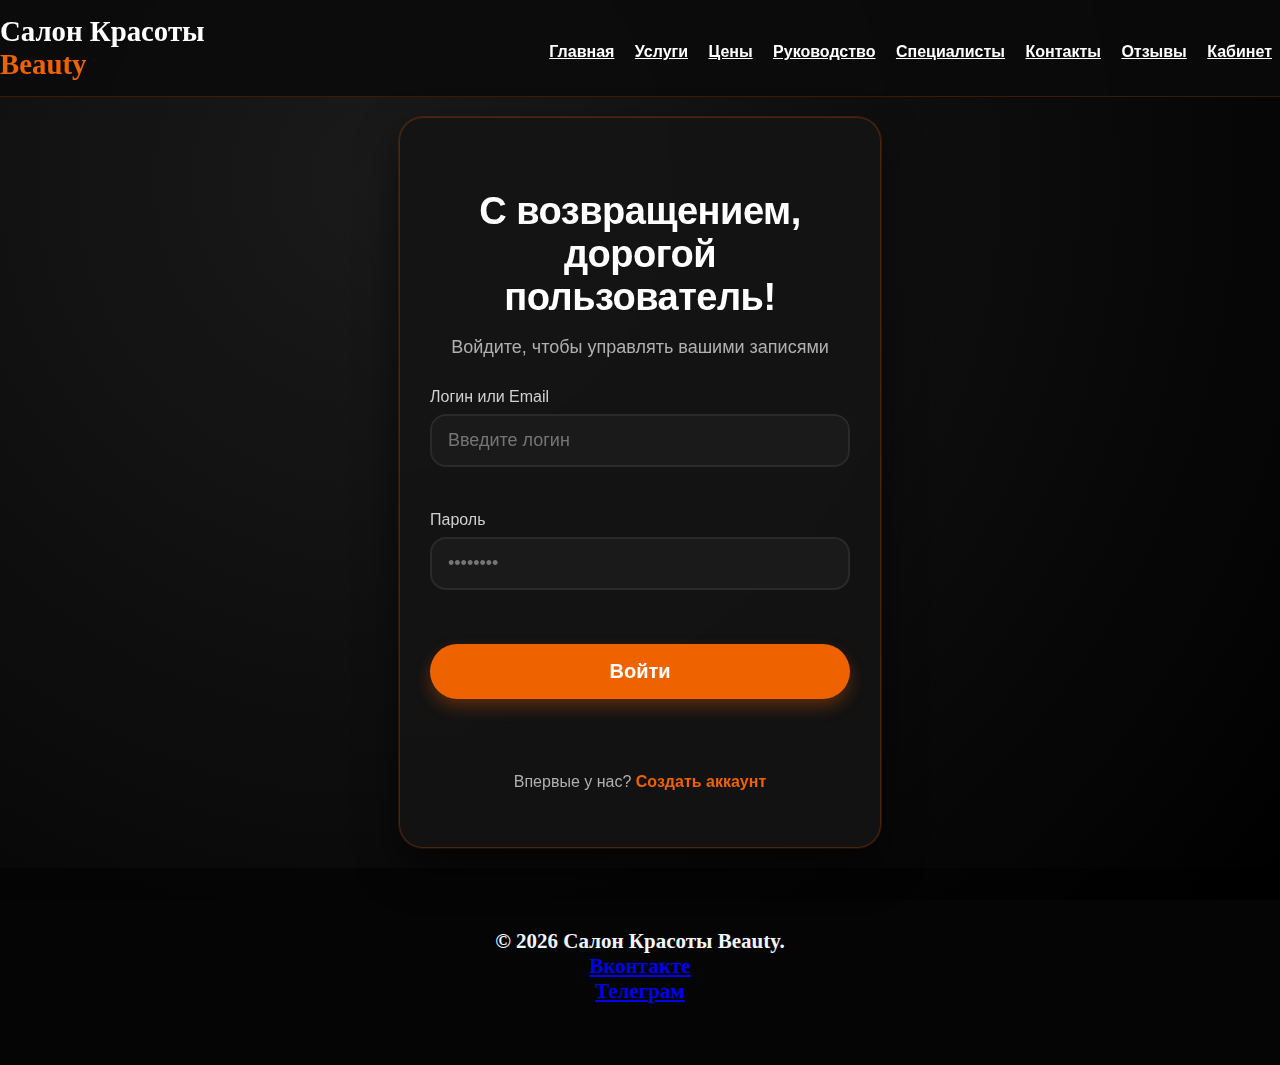
<file: login.html>
<!DOCTYPE html>
<html lang="ru">
<head>
    <meta charset="UTF-8">
    <title>Вход | Салон Красоты Beauty</title>
    <link rel="stylesheet" href="styles.css">
    <link rel="stylesheet" href="cabinet-styles.css">
	<link rel="stylesheet" href="login.css">
</head>
<body>
    <header class="inner-page">
		<div class="header-content">
            <div class="logo">
                <a href="index.html">
                    <h1>Салон Красоты<br><span>Beauty</span></h1>
                </a>
            </div>
            <nav>
                <ul>
                    <li><a href="index.html">Главная</a></li>
                    <li><a href="index.html#services">Услуги</a></li>
                    <li><a href="index.html#price">Цены</a></li>
                    <li><a href="index.html#director">Руководство</a></li>
                    <li><a href="index.html#specialists">Специалисты</a></li>
                    <li><a href="index.html#contacts">Контакты</a></li>
                    <li><a href="reviews.html">Отзывы</a></li>
                    <li><a href="cabinet.html">Кабинет</a></li>
                </ul>
            </nav>
        </div>
    </header>

    <main class="login-wrapper">
		<div class="login-card">
			<h2>С возвращением, дорогой пользователь!</h2>
			<p class="login-subtitle">Войдите, чтобы управлять вашими записями</p>
			<form id="loginForm" class="login-form">
				<div class="form-group">
					<label for="login">Логин или Email</label>
					<input type="text" name="login" id="login" placeholder="Введите логин" required>
				</div>
				<div class="form-group">
					<label for="password">Пароль</label>
					<input type="password" name="password" id="password" placeholder="••••••••" required>
				</div>
				<button type="submit" class="login-btn">Войти</button>
				<div id="loginError" class="error-message"></div>
			</form>
			<p class="register-link">Впервые у нас? <a href="register.html">Создать аккаунт</a></p>
		</div>
	</main>

    <footer>
        <p class="footer-text">© 2026 Салон Красоты Beauty.<br><a href="https://vk.com/cnbbygirl">Вконтакте</a><br><a href="https://t.me/cnbbyy">Телеграм</a></p>
    </footer>

    <script>
        document.getElementById('loginForm').addEventListener('submit', async (e) => {
            e.preventDefault();
            const formData = new FormData(e.target);
            const response = await fetch('/backend/login.php', {
                method: 'POST',
                body: formData
            });
            if (response.redirected) {
                window.location.href = response.url;
            } else {
                const text = await response.text();
                document.getElementById('loginError').textContent = text;
            }
        });
    </script>
</body>
</html>
</file>
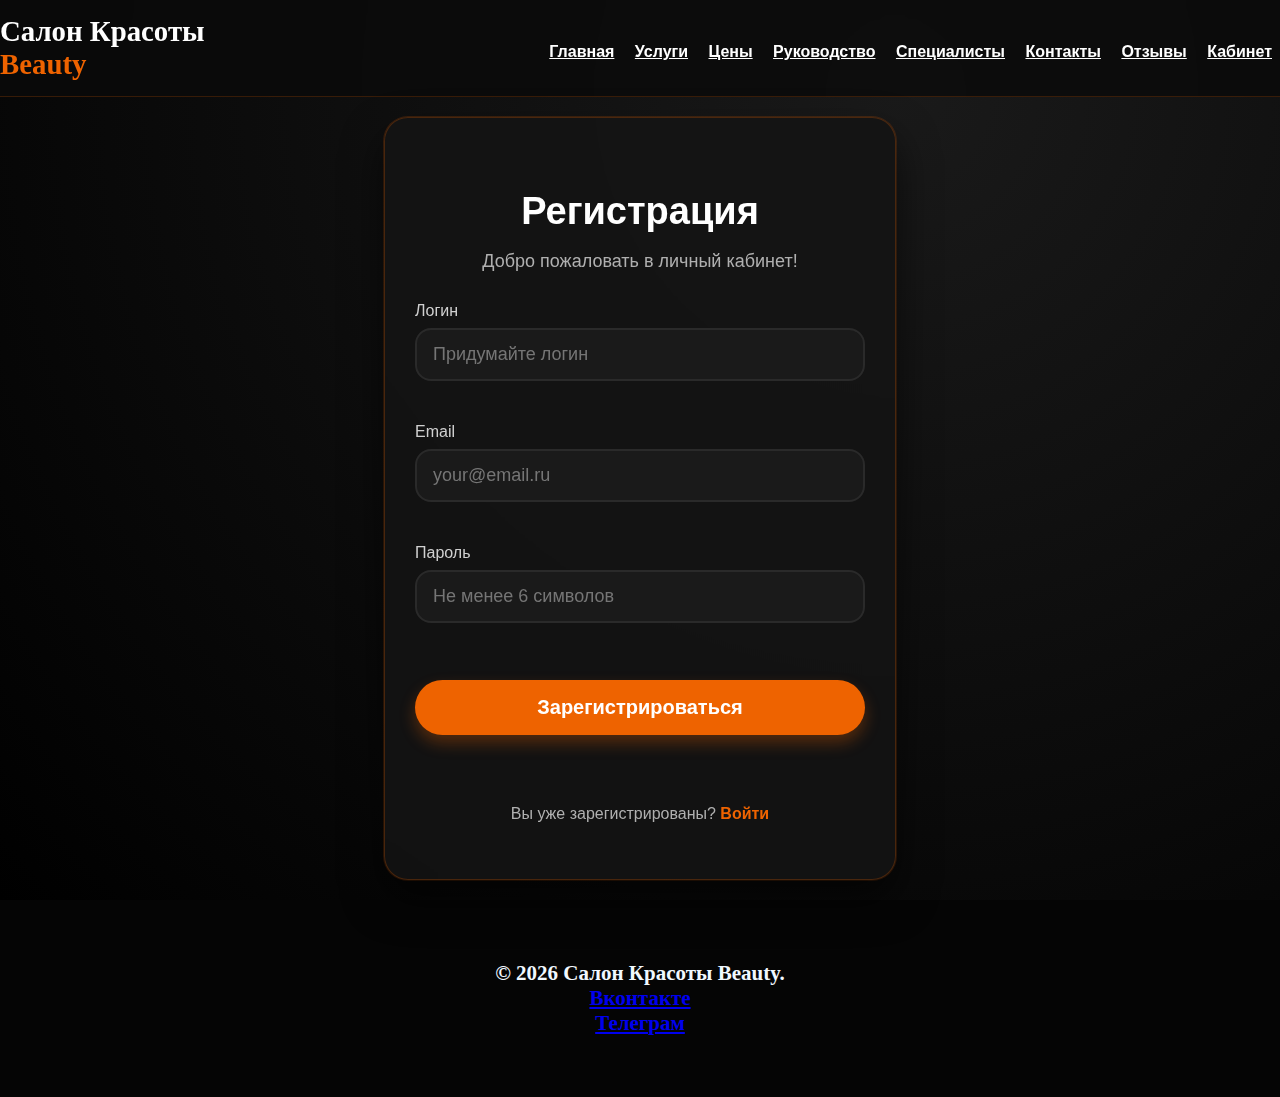
<file: register.html>
<!DOCTYPE html>
<html lang="ru">
<head>
    <meta charset="UTF-8">
    <meta name="viewport" content="width=device-width, initial-scale=1.0">
    <title>Регистрация | Салон Красоты Beauty</title>
    <link rel="stylesheet" href="styles.css">
    <link rel="stylesheet" href="cabinet-styles.css">
    <link rel="stylesheet" href="contact-form.css">
	<link rel="stylesheet" href="register.css">
</head>
<body>
    <header class="inner-page">
        <div class="header-content">
            <div class="logo">
                <a href="index.html">
                    <h1>Салон Красоты<br><span>Beauty</span></h1>
                </a>
            </div>
            <nav>
                <ul>
                    <li><a href="index.html">Главная</a></li>
                    <li><a href="index.html#services">Услуги</a></li>
                    <li><a href="index.html#price">Цены</a></li>
                    <li><a href="index.html#director">Руководство</a></li>
                    <li><a href="index.html#specialists">Специалисты</a></li>
                    <li><a href="index.html#contacts">Контакты</a></li>
                    <li><a href="reviews.html">Отзывы</a></li>
                    <li><a href="cabinet.html">Кабинет</a></li>
                </ul>
            </nav>
        </div>
    </header>

    <main class="register-wrapper">
		<div class="register-card">
			<h2>Регистрация</h2>
			<p class="register-subtitle">Добро пожаловать в личный кабинет!</p>
			<form id="registerForm" class="register-form">
				<div class="form-group">
					<label for="username">Логин</label>
					<input type="text" name="username" id="username" placeholder="Придумайте логин" required>
				</div>
				<div class="form-group">
					<label for="email">Email</label>
					<input type="email" name="email" id="email" placeholder="your@email.ru" required>
				</div>
				<div class="form-group">
					<label for="password">Пароль</label>
					<input type="password" name="password" id="password" placeholder="Не менее 6 символов" required>
				</div>
				<button type="submit" class="register-btn">Зарегистрироваться</button>
				<div id="regError" class="error-message"></div>
			</form>
			<p class="login-link">Вы уже зарегистрированы? <a href="login.html">Войти</a></p>
		</div>
	</main>

    <footer>
        <p class="footer-text">© 2026 Салон Красоты Beauty.<br><a href="https://vk.com/cnbbygirl">Вконтакте</a><br><a href="https://t.me/cnbbyy">Телеграм</a></p>
    </footer>

    <script>
        document.getElementById('registerForm').addEventListener('submit', async (e) => {
            e.preventDefault();
            const formData = new FormData(e.target);
            const response = await fetch('/backend/register.php', {
                method: 'POST',
                body: formData
            });
            if (response.redirected) {
                window.location.href = response.url;
            } else {
                const text = await response.text();
                document.getElementById('regError').textContent = text;
            }
        });
    </script>
</body>
</html>
</file>
<file: styles.css>
html {
    scroll-behavior: smooth;
}

body {
    font-family: inherit;
    margin: 0;
    padding: 0;
    background-image: url('./img/111.jpg');
    background-size: cover;
    background-position: center;
    background-attachment: fixed;
    color: #fff;
    width: 100%;
    overflow-x: hidden;
}

.homepage {
    height: 100vh;
    display: flex;
    flex-direction: column;
    justify-content: center;
    align-items: center;
    text-align: center;
    background-color: rgba(0, 0, 0, 0.5);
}

.home-text h1 {
    font-size: 5em;
    margin: 0;
}

.home-text h2 {
    font-size: 2em;
    margin: 0;
    text-align: center;
    transform: none;
}

nav {
    margin-top: 0.5em;
}

nav ul {
    list-style: none;
    padding: 0;
}

nav ul li {
    display: inline;
    margin: 0.5em;
}

nav ul li a {
    text-decoration: underline;
    color: #fff;
    font-size: 20px;
    font-weight: bold;
}

.button {
    font-family: 'Franklin Gothic Medium', 'Arial Narrow', Arial, sans-serif;
    padding: 20px 40px;
    font-size: 22px;
    text-shadow: 2px 2px 2px #000;
    font-weight: bold;
    color: #fff;
    background-color: #ee6300;
    border: none;
    border-radius: 25px;
    cursor: pointer;
    transition: background-color 0.3s;
}

h1 {
    font-size: 30px;
    font-weight: bold;
    color: aliceblue;
}

h2 {
    font-size: 40px;
    font-weight: bold;
    transform: translateX(130px);
    color: aliceblue;
}

h3 {
    font-size: 30px;
    font-weight: bold;
    color: #000000;
}

h4 {
    font-family: Calibri;
    font-size: 25px;
    font-weight: bold;
    color: #ee6300;
    text-shadow: 2px 2px 2px #000;
}

span {
    font-size: 40px;
    font-weight: bold;
    transform: translateX(130px);
    color: aliceblue;
}

p {
    font-family: 'Times New Roman';
    font-size: 22px;
    color: black;
}

.footer-text {
    font-size: 21px;
    font-weight: bold;
    color: aliceblue;
}

th {
    font-family: 'Times New Roman';
    font-size: 30px;
    font-weight: bold;
    color: black;
    padding: 10px;
}

td {
    font-family: 'Times New Roman';
    font-size: 21px;
    color: black;
    padding: 10px;
}

figcaption {
    font-size: 21px;
    font-weight: bold;
    color: #ee6300;
    text-shadow: 2px 2px 2px #000;
}

main {
    padding: 5em;
}

.carousel {
    overflow: hidden;
    position: relative;
    width: 100%;
    height: 400px;
}

.carousel-inner {
    display: flex;
    transition: transform 0.5s ease-in-out;
}

.carousel-item {
    min-width: 100%;
    box-sizing: border-box;
}

.carousel-item img {
    width: 100%;
    height: 100%;
    object-fit: cover;
}

.first-card-container {
    display: flex;
    overflow-x: auto;
    padding: 1em 0;
    gap: 1em;
}

.first-card-container img {
    width: 564px;
    height: 846px;
}

.second-card-container {
    display: flex;
    overflow-x: auto;
    padding: 1em 0;
    gap: 1em;
}

.third-card-container {
    display: flex;
    overflow-x: auto;
    padding: 1em 0;
    gap: 1em;
}

.third-card-container img {
    width: 564px;
    height: 846px;
}

.fourth-card-container {
    display: inline-flex;
    overflow-x: auto;
    padding: 1em 0;
    gap: 1em;
}

.fourth-card-container img {
    width: 564px;
    height: 846px;
}

.fifth-card-container {
    display: flex;
    align-items: flex-start;
    overflow-x: auto;
    padding: 1em 0;
}

.fifth-card-container img {
    width: 1444px;
    height: 955px;
}

.card {
    background-color: rgba(300, 355, 355, 0.45);
    border: 2px solid #ddd;
    border-radius: 30px;
    padding: 1.5em;
    margin: 0;
    box-shadow: 0 5px 10px rgba(0,0,0,0.1);
    flex: 0 auto;
    min-width: 300px;
}

.card img {
    border: 2px solid #000000;
    border-radius: 20px;
    max-width: 100%;
    height: auto;
}

.card h3 {
    margin-top: 0;
}

.card p {
    margin: 0.5em 0;
}

.me {
    background-color: rgba(300, 355, 355, 0.45);
    border: 2px solid #ddd;
    border-radius: 30px;
    padding: 1.5em;
    margin: 0;
}

.me img {
    border: 2px solid #000000;
    border-radius: 20px;
    max-width: 400px;
    height: auto;
    margin-right: 20px;
}

.me p {
    font-size: 22px;
    max-width: 600px;
    margin: 0.5em;
}

blockquote {
    margin: auto;
}

.picture {
    background-color: rgba(300, 355, 355, 0.45);
    border: 2px solid #ddd;
    border-radius: 30px;
    padding: 1.5em;
    margin: 0;
    box-shadow: 0 5px 10px rgba(0,0,0,0.1);
    flex: 100;
    min-width: 300px;
}

.picture img {
    border: 2px solid #000000;
    border-radius: 20px;
    max-width: 400px;
    height: auto;
}

.picture p {
    max-width: 600px;
    margin: 1.5em 0;
}

.address {
    background-color: rgba(300, 355, 355, 0.45);
    border: 2px solid #ddd;
    border-radius: 30px;
    padding: 1.5em;
    margin: 0;
    box-shadow: 0 5px 10px rgba(0,0,0,0.1);
    flex: 0;
    min-width: 1000px;
}

.address img {
    border: 2px solid #000000;
    border-radius: 20px;
    max-width: 99.3%;
    height: auto;
}

.address p {
    font-size: 23px;
    margin: 0.5em;
}

footer {
    background-color: rgba(0, 0, 0, 0.5);
    color: #fff;
    text-align: center;
    padding: 2.5em 0;
}

@media (max-width: 320px) {
    .home-text h1 {
        font-size: 3.5em;
        margin: 0;
    }

    .home-text h2 {
        font-size: 1.2em;
        margin: 5px;
    }

    nav ul {
        margin: 0;
    }

    nav ul li {
        display: block;
        margin: 5px 0;
    }

    nav ul li a {
        font-size: 20px;
    }

    .button {
        padding: 15px 30px;
        font-size: 20px;
        margin: 10px;
    }

    main {
        padding: 2em;
    }

    h2 {
        font-size: 28px;
        padding: 10px;
        margin: 10px;
        text-align: center;
        transform: translateX(0px);
    }
    
    .card {
        min-width: 160px;
    }

    .card img {
        max-width: 80%;
        height: auto;
    }

    .card h3 {
        font-size: 16px;
    }

    .card p {
        font-size: 14px;
    }

    .first-card-container {
        padding: 0;
        gap: 1.5em;
        height: 85vh;
        width: 52vh;
    }

    .second-card-container {
        padding: 0;
        width: 45vh;
    }

    th {
        font-size: 16px;
    }

    td {
        font-size: 15px;
    }

    .third-card-container {
        padding: 0;
    }

    .me img {
        max-width: 80%;
        height: auto;
    }    
    
    blockquote {
        margin: auto;
    }

    .me p {
        font-size: 14px;
        max-width: 600px;
        margin: 0.5em;
    }

    figcaption {
        font-size: 13px;
    }

    .fourth-card-container {
        padding: 0;
        gap: 1.5em;
        height: 92vh;
        width: 52vh;
    }

    .picture {
        min-width: 180px;
    }

    .picture img {
        max-width: 80%;
        height: auto;
    }

    h3 {
        font-size: 16px;
        margin: 0;
    }

    h4 {
        font-size: 13px;
        margin: 0;
    }

    .picture p {
        margin: 0;
        font-size: 14px;
    }

    .fifth-card-container {
        padding: 0;
    }

    .address {
        min-width: 218px;
        padding: 1em;
    }
    
    .address img {
        max-width: 100%;
    }
    
    .address p {
        font-size: 14px;
        margin: 0.5em;
    }

    footer {
        padding: 0.5em 0;
    }

    .footer-text {
        font-size: 18px;
    }
}

@media (min-width: 321px) and (max-width: 375px) {
    .home-text h1 {
        font-size: 4em;
        margin: 0;
    }

    .home-text h2 {
        font-size: 1.3em;
        margin: 5px;
        padding: 5px;
    }

    nav ul li {
        display: block;
        margin: 10px 0;
    }

    nav ul li a {
        font-size: 23px;
    }

    .button {
        margin: 10px;
    }

    main {
        padding: 2em;
    }

    h2 {
        font-size: 30px;
        padding: 25px;
        margin: 10px;
        text-align: center;
        transform: none;
    }
    
    .card {
        min-width: 200px;
    }

    .card img {
        max-width: 85%;
        height: auto;
    }

    .card h3 {
        font-size: 20px;
    }

    .card p {
        font-size: 16px;
    }

    .first-card-container {
        padding: 0;
        gap: 1.5em;
        height: 80vh;
        width: 52vh;
    }

    .second-card-container {
        padding: 0;
        width: 46.8vh;
    }

    th {
        font-size: 20px;
        padding: 5px;
    }

    td {
        font-size: 17px;
    }

    .third-card-container {
        padding: 0;
    }

    .me img {
        max-width: 85%;
        height: auto;
    }    
    
    blockquote {
        margin: auto;
    }

    .me p {
        font-size: 17px;
        max-width: 600px;
        margin: 0.5em;
    }

    figcaption {
        font-size: 15px;
    }

    .fourth-card-container {
        padding: 0;
        gap: 1.5em;
        height: 93vh;
        width: 52vh;
    }

    .picture {
        min-width: 200px;
    }

    .picture img {
        max-width: 85%;
        height: auto;
    }

    h3 {
        font-size: 20px;
        margin: 0;
    }

    h4 {
        font-size: 15px;
        margin: 0;
    }

    .picture p {
        margin: 0;
        font-size: 16px;
    }

    .fifth-card-container {
        padding: 0;
    }

    .address {
        min-width: 243px;
        padding: 1em;
    }
    
    .address img {
        max-width: 100%;
    }
    
    .address p {
        font-size: 15px;
        margin: 0.5em;
    }
}

@media (width: 375px) and (height: 812px) {
    .home-text h1 {
        font-size: 4em;
        margin: 0;
    }

    .home-text h2 {
        font-size: 1.3em;
        margin: 5px;
        padding: 5px;
    }

    h2 {
        text-align: center;
        transform: none;
    }

    nav ul li {
        display: block;
        margin: 10px 0;
    }

    nav ul li a {
        font-size: 23px;
    }

    .button {
        margin: 10px;
    }

    main {
        padding: 2em;
    }

    h2 {
        font-size: 30px;
        padding: 25px;
        margin: 10px;
    }
    
    .card {
        min-width: 200px;
    }

    .card img {
        max-width: 85%;
        height: auto;
    }

    .card h3 {
        font-size: 20px;
    }

    .card p {
        font-size: 16px;
    }

    .first-card-container {
        padding: 0;
        gap: 1.5em;
        height: 67vh;
        width: 43vh;
    }

    .second-card-container {
        padding: 0;
        width: 38.5vh;
    }

    th {
        font-size: 20px;
        padding: 5px;
    }

    td {
        font-size: 17px;
    }

    .third-card-container {
        padding: 0;
    }

    .me img {
        max-width: 85%;
        height: auto;
    }    
    
    blockquote {
        margin: auto;
    }

    .me p {
        font-size: 17px;
        max-width: 600px;
        margin: 0.5em;
    }

    figcaption {
        font-size: 15px;
    }

    .fourth-card-container {
        padding: 0;
        gap: 1.5em;
        height: 78vh;
        width: 43vh;
    }

    .picture {
        min-width: 200px;
    }

    .picture img {
        max-width: 85%;
        height: auto;
    }

    h3 {
        font-size: 20px;
        margin: 0;
    }

    h4 {
        font-size: 15px;
        margin: 0;
    }

    .picture p {
        margin: 0;
        font-size: 16px;
    }

    .fifth-card-container {
        padding: 0;
    }

    .address {
        min-width: 275px;
        padding: 1em;
    }
    
    .address img {
        max-width: 100%;
    }
    
    .address p {
        font-size: 15px;
        margin: 0.5em;
    }
}

@media (min-width: 376px) and (max-width: 411px) {
    .home-text h1 {
        font-size: 4em;
        margin: 0;
    }
        
    .home-text h2 {
        font-size: 1.2em;
        margin: 5px;
        padding: 5px;
    }

    nav ul li {
        display: block;
        margin: 10px 0;
    }

    nav ul li a {
        font-size: 23px;
    }

    .button {
        margin: 10px;
    }

    main {
        padding: 2em;
    }

    h2 {
        font-size: 30px;
        padding: 25px;
        margin: 10px;
        text-align: center;
        transform: none;
    }
    
    .card {
        min-width: 230px;
    }

    .card img {
        max-width: 85%;
        height: auto;
    }

    .card h3 {
        font-size: 20px;
    }
    
    .card p {
        font-size: 18px;
    }

    .first-card-container {
        padding: 0;
        gap: 1.5em;
        height: 82vh;
        width: 52vh;
    }

    .second-card-container {
        padding: 0;
        width: 46.8vh;
    }

    th {
        font-size: 20px;
        padding: 5px;
    }

    td {
        font-size: 17px;
    }

    .third-card-container {
        padding: 0;
    }

    .me img {
        max-width: 85%;
        height: auto;
    }    
    
    blockquote {
        margin: auto;
    }

    .me p {
        font-size: 18px;
        max-width: 600px;
        margin: 0.5em;
    }

    figcaption {
        font-size: 16px;
    }

    .fourth-card-container {
        padding: 0;
        gap: 1.5em;
        height: 85vh;
        width: 52vh;
    }

    .picture {
        min-width: 200px;
    }

    .picture img {
        max-width: 85%;
        height: auto;
    }

    h3 {
        font-size: 20px;
        margin: 0;
    }

    h4 {
        font-size: 15px;
        margin: 0;
    }

    .picture p {
        margin: 0;
        font-size: 16px;
    }

    .fifth-card-container {
        padding: 0;
    }

    .address {
        min-width: 312px;
        padding: 1em;
    }
    
    .address img {
        max-width: 100%;
    }
    
    .address p {
        font-size: 15px;
        margin: 0.5em;
    }    
}

@media (min-width: 412px) and (max-width: 600px) {
    .home-text h1 {
        font-size: 4em;
        margin: 0;
    }
        
    .home-text h2 {
        font-size: 1.2em;
        margin: 5px;
        padding: 5px;
    }

    nav ul li {
        display: block;
        margin: 10px 0;
    }

    nav ul li a {
        font-size: 23px;
    }

    .button {
        margin: 10px;
    }

    main {
        padding: 2em;
    }

    h2 {
        font-size: 30px;
        padding: 25px;
        margin: 10px;
        text-align: center;
        transform: none;
    }
    
    .card {
        min-width: 230px;
    }

    .card img {
        max-width: 85%;
        height: auto;
    }

    .card h3 {
        font-size: 20px;
    }
    
    .card p {
        font-size: 18px;
    }

    .first-card-container {
        padding: 0;
        gap: 1.5em;
        height: 82vh;
        width: 52vh;
    }

    .second-card-container {
        padding: 0;
        width: 47vh;
    }

    th {
        font-size: 20px;
        padding: 5px;
    }

    td {
        font-size: 17px;
    }

    .third-card-container {
        padding: 0;
    }

    .me img {
        max-width: 85%;
        height: auto;
    }    
    
    blockquote {
        margin: auto;
    }

    .me p {
        font-size: 18px;
        max-width: 600px;
        margin: 0.5em;
    }

    figcaption {
        font-size: 16px;
    }

    .fourth-card-container {
        padding: 0;
        gap: 1.5em;
        height: 86vh;
        width: 52vh;
    }

    .picture {
        min-width: 200px;
    }

    .picture img {
        max-width: 85%;
        height: auto;
    }

    h3 {
        font-size: 20px;
        margin: 0;
    }

    h4 {
        font-size: 15px;
        margin: 0;
    }

    .picture p {
        margin: 0;
        font-size: 16px;
    }

    .fifth-card-container {
        padding: 0;
    }

    .address {
        min-width: 310px;
        padding: 1em;
    }
    
    .address img {
        max-width: 100%;
    }
    
    .address p {
        font-size: 15px;
        margin: 0.5em;
    }    
}

@media (width: 390px) and (height: 844px) {
    .home-text h1 {
        font-size: 4em;
        margin: 0;
    }

    .home-text h2 {
        font-size: 1.3em;
        margin: 5px;
        padding: 5px;
    }

    nav ul li {
        display: block;
        margin: 10px 0;
    }

    nav ul li a {
        font-size: 23px;
    }

    .button {
        margin: 10px;
    }

    main {
        padding: 2em;
    }

    h2 {
        font-size: 30px;
        padding: 25px;
        margin: 10px;
        text-align: center;
        transform: none;
    }
    
    .card {
        min-width: 200px;
    }

    .card img {
        max-width: 85%;
        height: auto;
    }

    .card h3 {
        font-size: 20px;
    }

    .card p {
        font-size: 16px;
    }

    .first-card-container {
        padding: 0;
        gap: 1.5em;
        height: 64vh;
        width: 43vh;
    }

    .second-card-container {
        padding: 0;
        width: 38.5vh;
    }

    th {
        font-size: 20px;
        padding: 5px;
    }

    td {
        font-size: 17px;
    }

    .third-card-container {
        padding: 0;
    }

    .me img {
        max-width: 85%;
        height: auto;
    }    
    
    blockquote {
        margin: auto;
    }

    .me p {
        font-size: 17px;
        max-width: 600px;
        margin: 0.5em;
    }

    figcaption {
        font-size: 15px;
    }

    .fourth-card-container {
        padding: 0;
        gap: 1.5em;
        height: 75vh;
        width: 43vh;
    }

    .picture {
        min-width: 200px;
    }

    .picture img {
        max-width: 85%;
        height: auto;
    }

    h3 {
        font-size: 20px;
        margin: 0;
    }

    h4 {
        font-size: 15px;
        margin: 0;
    }

    .picture p {
        margin: 0;
        font-size: 16px;
    }

    .fifth-card-container {
        padding: 0;
    }

    .address {
        min-width: 290px;
        padding: 1em;
    }
    
    .address img {
        max-width: 100%;
    }
    
    .address p {
        font-size: 15px;
        margin: 0.5em;
    }
}

@media (min-width: 768px) and (max-width: 809px) {
    .first-card-container {
        width: 688px;
        height: auto;
    }

    h2 {
        transform: none;
        text-align: center;
    }

    .card {
        width: 600px;
    }

    .fourth-card-container {
        height: auto;
        width: 688px;
    }

    .picture img {
        max-width: 300px;
        height: auto;
    }

    .address {
        min-width: 556px;
    }      
}

@media (min-width: 810px) and (max-width: 833px) {
    h2 {
        transform: none;
        text-align: center;
    }
    
    .first-card-container {
        width: 730px;
        height: auto;
    }

    .fourth-card-container {
        width: 710px;
        height: auto;
    }

    .picture img {
        max-width: 300px;
        height: auto;
    }

    .address {
        min-width: 588px;
    }    
}

@media (min-width: 834px) and (max-width: 1023px) {
    h2 {
        transform: none;
        text-align: center;
    }
    
    .first-card-container {
        width: 730px;
        height: auto;
    }

    .fourth-card-container {
        width: 720px;
        height: auto;
    }

    .picture img {
        max-width: 300px;
        height: auto;
    }

    .address {
        min-width: 590px;
    }    
}

@media (min-width: 1024px) and (max-width: 1080px) {
    .first-card-container {
        width: 945px;
        height: auto;
    }

    .card {
        width: 625px;
    }

    .fourth-card-container {
        width: 820px;
        height: auto;
    }

    .picture img {
        max-width: 350px;
        height: auto;
    }

    .address {
        min-width: 795px;
    }    
}

@media (min-width: 1280px) and (max-width: 1365px) {
    .first-card-container {
        width: 145vh;
        height: auto;
    }

    .fourth-card-container {
        width: 132vh;
    } 
}

@media (min-width: 1366px) and (max-width: 1439px) {
    .first-card-container {
        width: 168vh;
        height: auto;
    }

    .fourth-card-container {
        width: 137vh;
    } 
}

@media (min-width: 1440px) and (max-width: 1535px) {
    .first-card-container {
        width: 152vh;
        height: auto;
    }

    .fourth-card-container {
        width: 116vh;
    } 
}

@media (min-width: 1536px) and (max-width: 1599px) {
    .first-card-container {
        width: 170vh;
        height: auto;
    }

    .fourth-card-container {
        width: 122vh;
    } 
}

@media (min-width: 1600px) and (max-width: 1700px) {   
    .first-card-container {
        width: 170vh;
        height: auto;
    }
    
    .fourth-card-container {
        width: 117vh;
    }

    .address {
        min-width: 1005px;
    }

    .footer-text {
        font-size: 25px;
    }
}

@media (min-width: 1701px) and (max-width: 1900px) {   
    .first-card-container {
        width: 1650px;
        height: auto;
    }
    
    .address {
        min-width: 1270px;
    }

    .footer-text {
        font-size: 28px;
    }
}

@media (min-width: 1701px) and (max-width: 1800px) {   
    .first-card-container {
        width: 1750px;
        height: auto;
    }
    
    .address {
        min-width: 1270px;
    }

    .footer-text {
        font-size: 28px;
    }
}

@media (min-width: 1701px) and (max-width: 1900px) {   
    .first-card-container {
        width: 1850px;
        height: auto;
    }
    
    .address {
        min-width: 1270px;
    }

    .footer-text {
        font-size: 28px;
    }
}

@media (min-width: 1920px) and (max-width: 2000px) {
    .first-card-container {
        width: 190vh;
        height: auto;
    }
    
    .fourth-card-container {
        width: 117vh;
    }

    .address {
        min-width: 1210px;
    }

    .footer-text {
        font-size: 28px;
    }
}

@media (min-width: 2001px) and (max-width: 2200px) {
    .first-card-container {
        width: 210vh;
        height: auto;
    }

    .address {
        min-width: 111vh;
    }

    .footer-text {
        font-size: 28px;
    }
}

@media (min-width: 2201px) and (max-width: 2300px) {
    .first-card-container {
        width: 2300px;
        height: auto;
    }

    .address {
        min-width: 1265px;
    }

    .footer-text {
        font-size: 30px;
    }
}

@media (min-width: 2301px) {
    .first-card-container {
        width: 2500px;
        height: auto;
    }

    .address {
        min-width: 1270px;
    }

    .footer-text {
        font-size: 30px;
    }
}
</file>
<file: cabinet-styles.css>
.inner-page {
    background-color: rgba(0, 0, 0, 0.85);
    padding: 1em 2em;
    min-height: auto;
    height: auto;
}

.header-content {
    display: flex;
    justify-content: space-between;
    align-items: center;
    max-width: 1600px;
    margin: 0 auto;
    flex-wrap: wrap;
}

.header-content .logo a {
    text-decoration: none;
}

.header-content .logo h1 {
    font-size: 1.8em;
    margin: 0;
    text-align: left;
}

.header-content .logo span {
    font-size: 1em;
    color: #ee6300;
}

.inner-page nav ul li a {
    font-size: 16px;
}

.inner-page nav ul li a.active {
    color: #ee6300;
    text-decoration: underline;
}

.cabinet-main {
    padding: 2em;
    min-height: calc(100vh - 200px);
}

.cabinet-section h2 {
    text-align: center;
    transform: none;
    margin-bottom: 2em;
}

.cabinet-container {
    display: grid;
    grid-template-columns: 1fr 2fr;
    grid-template-rows: auto auto;
    gap: 2em;
    max-width: 1400px;
    margin: 0 auto;
}

.profile-card, .appointments-card, .history-card, .favorites-card {
    background-color: rgba(300, 355, 355, 0.45);
    border-radius: 30px;
    padding: 2em;
}

.profile-card {
    grid-row: span 2;
}

.profile-header {
    display: flex;
    flex-direction: column;
    align-items: center;
    text-align: center;
    margin-bottom: 2em;
}

.avatar, .avatar-placeholder {
    width: 120px;
    height: 120px;
    border-radius: 50%;
    overflow: hidden;
    margin-bottom: 1em;
    display: flex;
    align-items: center;
    justify-content: center;
    background: linear-gradient(135deg, #ee6300, #ff8533);
}

.avatar img {
    width: 100%;
    height: 100%;
    object-fit: cover;
}

.avatar-placeholder span {
    font-size: 2.5em;
    color: white;
    font-weight: bold;
}

.profile-info h3 {
    color: #fff;
    margin: 0;
    font-size: 30px;
}

.profile-info .membership {
    font-size: 14px;
    color: #000;
    margin: 0.5em 0;
}

.profile-info .bonus {
    font-size: 18px;
    margin: 0.5em 0;
}

.profile-info .bonus strong {
    color: #ee6300;
}

.edit-btn {
    background-color: transparent;
    border: 2px solid #ee6300;
    color: #ee6300;
    padding: 0.5em 1.5em;
    border-radius: 20px;
    cursor: pointer;
    font-size: 14px;
    margin-top: 1em;
    transition: all 0.3s;
}

.edit-btn:hover {
    background-color: #ee6300;
    color: white;
}

.profile-details {
    border-top: 1px solid #ddd;
}

.detail-item {
    display: flex;
    justify-content: space-between;
    padding: 0.8em 0;
    border-bottom: 1px solid #eee;
}

.detail-item .label {
    color: #000;
    font-family: 'TT';
    font-weight: normal;
    font-size: 18px;
    transform: translateX(20px);
}

.detail-item .value {
    color: #000;
    font-family: 'TT';
    font-weight: normal;
    font-size: 18px;
    transform: translateX(-20px);
}

.appointments-card h3, .history-card h3, .favorites-card h3 {
    color: #fff;
    margin-top: 0;
    margin-bottom: 1em;
    font-size: 30px;
}

.appointments-list {
    display: flex;
    flex-direction: column;
    gap: 1em;
}

.appointment-item {
    display: flex;
    align-items: center;
    background: rgba(255, 255, 255, 0.5);
    border-radius: 15px;
    padding: 1em;
    gap: 1em;
}

.appointment-date {
    background: #ee6300;
    color: white;
    padding: 0.5em 1em;
    border-radius: 10px;
    text-align: center;
    min-width: 70px;
}

.appointment-date .day {
    font-size: 30px;
    font-weight: bold;
    display: block;
    transform: translateX(0px);
}

.appointment-date .month {
    font-size: 24px;
}

.appointment-info {
    flex: 1;
}

.appointment-info h4 {
    color: #333;
    margin: 0 0 0.3em 0;
    font-size: 20px;
    font-weight: normal;
    text-shadow: 0 0 BLACK;
}

.appointment-info p {
    margin: 3px;
    font-size: 14px;
    color: #666;
}

.cancel-btn {
    background: transparent;
    border: 1px solid #ee6300;
    color: #ee6300;
    padding: 12px;
    border-radius: 15px;
    cursor: pointer;
    font-size: 18px;
    transition: all 0.3s;
}

.cancel-btn:hover {
    background: #dc3545;
    color: white;
}

.new-appointment-btn {
    display: block;
    width: fit-content;
    margin: 1.5em auto 0;
    font-size: 18px;
}

.history-list {
    display: flex;
    flex-direction: column;
    gap: 0.8em;
}

.history-item {
    display: flex;
    align-items: center;
    justify-content: space-between;
    background: rgba(255, 255, 255, 0.5);
    border-radius: 15px;
    padding: 1em 1.5em;
}

.history-date {
    color: #666;
    font-size: 14px;
    min-width: 120px;
}

.history-service {
    flex: 1;
    padding: 0 1em;
}

.history-service h4 {
    color: #000;
    margin: 0 0 0.2em 0;
    font-size: 20px;
    font-weight: normal;
    text-shadow: 0 0 BLACK;
}

.history-service p {
    margin: 0;
    font-size: 14px;
    color: #666;
}

.history-price {
    color: #ee6300;
    font-weight: bold;
    font-size: 1.1em;
}

.show-more-btn {
    display: block;
    width: 100%;
    background: transparent;
    border: 2px solid #ee6300;
    color: #ee6300;
    padding: 0.8em;
    border-radius: 20px;
    cursor: pointer;
    font-size: 18px;
    margin-top: 1em;
    transition: all 0.3s;
}

.show-more-btn:hover {
    background: #ee6300;
    color: white;
}

.favorite-item {
    display: flex;
    flex-direction: column;
    align-items: center;
    text-decoration: none;
    background: rgba(255, 255, 255, 0.5);
    border-radius: 15px;
    padding: 1em;
    transition: transform 0.3s, box-shadow 0.3s;
}

.favorite-item:hover {
    transform: translateY(-5px);
    box-shadow: 0 5px 20px rgba(0, 0, 0, 0.2);
}

.favorite-item img {
    width: 100%;
    height: 150px;
    object-fit: cover;
    border-radius: 10px;
    margin-bottom: 0.5em;
}

.favorite-item span {
    color: #333;
    font-weight: bold;
    text-align: center;
    font-size: 0.9em;
}

.modal {
    display: none;
    position: fixed;
    z-index: 1000;
    left: 0;
    top: 0;
    width: 100%;
    height: 100%;
    background-color: rgba(0, 0, 0, 0.7);
}

.modal-content {
    background-color: #fff;
    margin: 10% auto;
    padding: 2em;
    border-radius: 20px;
    width: 90%;
    max-width: 500px;
    position: relative;
}

.modal-content h3 {
    color: #ee6300;
    margin-top: 0;
    text-align: center;
}

.close-btn {
    position: absolute;
    right: 20px;
    top: 15px;
    font-size: 30px;
    cursor: pointer;
    color: #666;
}

.close-btn:hover {
    color: #ee6300;
}

.form-group {
    margin-bottom: 1.5em;
}

.form-group label {
    display: block;
    margin-bottom: 0.5em;
    color: #333;
    font-weight: bold;
}

.form-group input {
    width: 100%;
    padding: 0.8em;
    border: 2px solid #ddd;
    border-radius: 10px;
    font-size: 16px;
    box-sizing: border-box;
}

.form-group input:focus {
    border-color: #ee6300;
    outline: none;
}

@media (max-width: 1024px) {
    .cabinet-container {
        grid-template-columns: 1fr;
    }
    
    .profile-card {
        grid-row: auto;
    }
}

@media (max-width: 768px) {
    .header-content {
        flex-direction: column;
        text-align: center;
    }
    
    .header-content .logo h1 {
        text-align: center;
        font-size: 1.8em;
    }
    
    .inner-page nav ul li {
        margin: 0.3em;
    }
    
    .inner-page nav ul li a {
        font-size: 14px;
    }
    
    .cabinet-main {
        padding: 1em;
    }
    
    .appointment-item {
        flex-direction: column;
        text-align: center;
    }
    
    .history-item {
        flex-direction: column;
        text-align: center;
        gap: 0.5em;
    }
    
    .favorites-grid {
        grid-template-columns: 1fr;
    }
}

@media (max-width: 480px) {
    .inner-page nav ul li {
        display: block;
        margin: 0.5em 0;
    }
    
    .detail-item {
        flex-direction: column;
        text-align: center;
        gap: 0.3em;
    }
}
</file>
<file: login.css>
@font-face {
    font-family: 'Faberge';
    src: url(fonts WOFF/Faberge-Regular.woff) format('woff');
    font-weight: normal;
    font-style: normal;
    font-display: swap;
}

@font-face {
    font-family: 'TT';
    src: url(fonts WOFF/TT_Fors_Trial_Regular.woff) format('woff');
    font-weight: normal;
    font-style: normal;
    font-display: swap;
}

@font-face {
    font-family: 'Princess';
    src: url(fonts WOFF/Princess-Diana.woff) format('woff');
    font-weight: normal;
    font-style: normal;
    font-display: swap;
}

body {
    margin: 0;
    padding: 0;
    font-family: 'TT', sans-serif;
    background-color: #0a0a0a;
    background-image: radial-gradient(circle at 30% 20%, #1a1a1a 0%, #000000 100%);
    min-height: 100vh;
    display: flex;
    flex-direction: column;
}

.login-wrapper {
    flex: 1;
    display: flex;
    justify-content: center;
    align-items: center;
    padding: 20px;
}

.login-card {
    background: rgba(20, 20, 20, 0.85);
    backdrop-filter: blur(12px);
    border-radius: 24px;
    box-shadow: 0 20px 40px rgba(0, 0, 0, 0.6), 0 0 0 1px rgba(238, 99, 0, 0.2);
    padding: 40px 30px;
    max-width: 420px;
    width: 100%;
    text-align: center;
    border: 1px solid rgba(238, 99, 0, 0.25);
}

.login-card h2 {
    font-family: 'Faberge', sans-serif;
    color: #ffffff;
    font-size: 38px;
    margin-bottom: 8px;
    font-weight: 600;
    letter-spacing: -0.5px;
	transform: translateX(0px);
}

.login-subtitle {
    font-family: 'TT', sans-serif;
    color: #b0b0b0;
    margin-bottom: 30px;
    font-size: 18px;
}

.login-form {
    display: flex;
    flex-direction: column;
    gap: 20px;
}

.form-group {
    text-align: left;
}

.form-group label {
    font-family: 'TT', sans-serif;
    display: block;
    margin-bottom: 8px;
    color: #d0d0d0;
    font-weight: 500;
    font-size: 16px;
}

.form-group input {
    font-family: 'TT', sans-serif;
    width: 100%;
    padding: 14px 16px;
    border: 2px solid #2a2a2a;
    border-radius: 16px;
    font-size: 18px;
    transition: all 0.3s ease;
    background: #1a1a1a;
    box-sizing: border-box;
    color: #ffffff;
}

.form-group input:focus {
    outline: none;
    border-color: #ee6300;
    box-shadow: 0 0 0 4px rgba(238, 99, 0, 0.2);
    background: #222222;
}

.login-btn {
    font-family: 'TT', sans-serif;
    background: #ee6300;
    color: white;
    border: none;
    padding: 16px 20px;
    border-radius: 40px;
    font-size: 20px;
    font-weight: 600;
    cursor: pointer;
    transition: all 0.3s ease;
    margin-top: 10px;
    box-shadow: 0 8px 16px rgba(238, 99, 0, 0.3);
}

.login-btn:hover {
    background: #ff7518;
    transform: translateY(-2px);
    box-shadow: 0 12px 20px rgba(238, 99, 0, 0.5);
}

.error-message {
    font-family: 'TT', sans-serif;
    color: #ff6b6b;
    font-size: 14px;
    margin-top: 10px;
    min-height: 20px;
}

.register-link {
    font-family: 'TT', sans-serif;
    margin-top: 24px;
    color: #b0b0b0;
    font-size: 16px;
}

.register-link a {
    font-family: 'TT', sans-serif;
    color: #ee6300;
    text-decoration: none;
    font-weight: 600;
    border-bottom: 1px solid transparent;
    transition: border-color 0.2s;
}

.register-link a:hover {
    border-bottom-color: #ee6300;
}

.inner-page {
    background: rgba(10, 10, 10, 0.8);
    backdrop-filter: blur(8px);
    padding: 15px 0;
    border-bottom: 1px solid rgba(238, 99, 0, 0.2);
}

.logo h1 {
    font-family: 'Princess', cursive;
    color: #ffffff;
    font-size: 28px;
}

.logo h1 span {
    font-family: 'Princess', cursive;
    color: #ee6300;
}
</file>
<file: contact-form.css>
.contact-button {
    position: fixed;
    bottom: 30px;
    right: 30px;
    width: 60px;
    height: 60px;
    background: linear-gradient(135deg, #ee6300, #ff8533);
    border-radius: 50%;
    display: flex;
    align-items: center;
    justify-content: center;
    cursor: pointer;
    box-shadow: 0 4px 20px rgba(238, 99, 0, 0.4);
    z-index: 1000;
    transition: all 0.3s ease;
    animation: pulse 2s infinite;
}

.contact-button:hover {
    transform: scale(1.1);
    box-shadow: 0 6px 25px rgba(238, 99, 0, 0.5);
    animation: none;
}

.contact-button svg {
    width: 28px;
    height: 28px;
    color: white;
}

.contact-tooltip {
    position: absolute;
    right: 70px;
    background: #333;
    color: white;
    padding: 8px 15px;
    border-radius: 8px;
    font-size: 14px;
    white-space: nowrap;
    opacity: 0;
    visibility: hidden;
    transition: all 0.3s ease;
}

.contact-button:hover .contact-tooltip {
    opacity: 1;
    visibility: visible;
}

.contact-modal {
    display: none;
    position: fixed;
    top: 0;
    left: 0;
    width: 100%;
    height: 100%;
    background: rgba(0, 0, 0, 0.7);
    z-index: 2000;
    justify-content: center;
    align-items: center;
    backdrop-filter: blur(5px);
}

.contact-modal.active {
    display: flex;
}

.contact-modal-content {
    background: white;
    padding: 40px;
    border-radius: 25px;
    width: 90%;
    max-width: 450px;
    position: relative;
    animation: modalSlideIn 0.3s ease-out;
    box-shadow: 0 20px 60px rgba(0, 0, 0, 0.3);
}

@keyframes modalSlideIn {
    from {
        opacity: 0;
        transform: translateY(-50px) scale(0.9);
    }
    to {
        opacity: 1;
        transform: translateY(0) scale(1);
    }
}

.contact-close {
    position: absolute;
    top: 20px;
    right: 160px;
    background: none;
    border: none;
    cursor: pointer;
    padding: 5px;
    font-size: 35px;
    color: #ee6300;
}

.contact-modal-content h2 {
    font-size: 35px;
    font-weight: bold;
    color: #ee6300;
    transform: translateX(100px);
}

.contact-modal-content input,
.contact-modal-content textarea,
.contact-modal-content button {
    width: 100%;
    padding: 15px 20px;
    margin: 10px 0;
    border: 2px solid #e0e0e0;
    border-radius: 15px;
    font-size: 16px;
    font-family: inherit;
    box-sizing: border-box;
}

.contact-modal-content input:focus,
.contact-modal-content textarea:focus {
    outline: none;
    border-color: #ee6300;
    box-shadow: 0 0 0 3px rgba(238, 99, 0, 0.1);
}

.contact-modal-content button.contact-submit {
    background: linear-gradient(135deg, #ee6300, #ff8533);
    color: white;
    border: none;
    font-weight: bold;
    cursor: pointer;
    transition: transform 0.3s, box-shadow 0.3s;
}

.contact-modal-content button.contact-submit:hover {
    transform: translateY(-2px);
    box-shadow: 0 5px 20px rgba(238, 99, 0, 0.4);
}

.contact-success {
    display: none;
    position: fixed;
    bottom: 30px;
    right: 30px;
    background: #4CAF50;
    color: white;
    padding: 20px 25px;
    border-radius: 15px;
    z-index: 2001;
    animation: successSlideIn 0.3s ease-out;
    box-shadow: 0 5px 20px rgba(76, 175, 80, 0.4);
    align-items: center;
    gap: 15px;
}

.contact-success.active {
    display: flex;
}

@keyframes successSlideIn {
    from {
        opacity: 0;
        transform: translateX(50px);
    }
    to {
        opacity: 1;
        transform: translateX(0);
    }
}

.contact-success svg {
    width: 30px;
    height: 30px;
    flex-shrink: 0;
}

.contact-success p {
    margin: 0;
    font-size: 16px;
}

@keyframes pulse {
    0% { box-shadow: 0 0 0 0 rgba(238, 99, 0, 0.4); }
    70% { box-shadow: 0 0 0 15px rgba(238, 99, 0, 0); }
    100% { box-shadow: 0 0 0 0 rgba(238, 99, 0, 0); }
}

@media (max-width: 768px) {
    .contact-button {
        bottom: 20px;
        right: 20px;
        width: 55px;
        height: 55px;
    }
    .contact-button svg {
        width: 24px;
        height: 24px;
    }
    .contact-tooltip {
        display: none;
    }
    .contact-modal-content {
        padding: 30px 25px;
        margin: 20px;
    }
    .contact-modal-content h2 {
        font-size: 1.5em;
    }
    .contact-success {
        right: 20px;
        left: 20px;
        bottom: 90px;
    }
}
</file>
<file: register.css>
@font-face {
    font-family: 'Faberge';
    src: url(fonts WOFF/Faberge-Regular.woff) format('woff');
    font-weight: normal;
    font-style: normal;
    font-display: swap;
}

@font-face {
    font-family: 'TT';
    src: url(fonts WOFF/TT_Fors_Trial_Regular.woff) format('woff');
    font-weight: normal;
    font-style: normal;
    font-display: swap;
}

@font-face {
    font-family: 'Princess';
    src: url(fonts WOFF/Princess-Diana.woff) format('woff');
    font-weight: normal;
    font-style: normal;
    font-display: swap;
}

body {
    margin: 0;
    padding: 0;
    font-family: 'TT', sans-serif;
    background-color: #0a0a0a;
    background-image: radial-gradient(circle at 70% 10%, #1a1a1a 0%, #000000 100%);
    min-height: 100vh;
    display: flex;
    flex-direction: column;
}

.register-wrapper {
    flex: 1;
    display: flex;
    justify-content: center;
    align-items: center;
    padding: 20px;
}

.register-card {
    background: rgba(20, 20, 20, 0.85);
    backdrop-filter: blur(12px);
    border-radius: 24px;
    box-shadow: 0 20px 40px rgba(0, 0, 0, 0.6), 0 0 0 1px rgba(238, 99, 0, 0.2);
    padding: 40px 30px;
    max-width: 450px;
    width: 100%;
    text-align: center;
    border: 1px solid rgba(238, 99, 0, 0.25);
}

.register-card h2 {
    font-family: 'Faberge', sans-serif;
    color: #ffffff;
    font-size: 38px;
    margin-bottom: 8px;
    font-weight: 600;
	transform: translateX(0px);
}

.register-subtitle {
    font-family: 'TT', sans-serif;
    color: #b0b0b0;
    margin-bottom: 30px;
    font-size: 18px;
}

.register-form {
    display: flex;
    flex-direction: column;
    gap: 18px;
}

.form-group {
    text-align: left;
}

.form-group label {
    font-family: 'TT', sans-serif;
    display: block;
    margin-bottom: 8px;
    color: #d0d0d0;
    font-weight: 500;
    font-size: 16px;
}

.form-group input {
    font-family: 'TT', sans-serif;
    width: 100%;
    padding: 14px 16px;
    border: 2px solid #2a2a2a;
    border-radius: 16px;
    font-size: 18px;
    transition: all 0.3s ease;
    background: #1a1a1a;
    box-sizing: border-box;
    color: #ffffff;
}

.form-group input:focus {
    outline: none;
    border-color: #ee6300;
    box-shadow: 0 0 0 4px rgba(238, 99, 0, 0.2);
    background: #222222;
}

.register-btn {
    font-family: 'TT', sans-serif;
    background: #ee6300;
    color: white;
    border: none;
    padding: 16px 20px;
    border-radius: 40px;
    font-size: 20px;
    font-weight: 600;
    cursor: pointer;
    transition: all 0.3s ease;
    margin-top: 15px;
    box-shadow: 0 8px 16px rgba(238, 99, 0, 0.3);
}

.register-btn:hover {
    background: #ff7518;
    transform: translateY(-2px);
    box-shadow: 0 12px 20px rgba(238, 99, 0, 0.5);
}

.error-message {
    font-family: 'TT', sans-serif;
    color: #ff6b6b;
    font-size: 14px;
    margin-top: 8px;
    min-height: 20px;
}

.login-link {
    font-family: 'TT', sans-serif;
    margin-top: 24px;
    color: #b0b0b0;
    font-size: 16px;
}

.login-link a {
    font-family: 'TT', sans-serif;
    color: #ee6300;
    text-decoration: none;
    font-weight: 600;
    border-bottom: 1px solid transparent;
    transition: border-color 0.2s;
}

.login-link a:hover {
    border-bottom-color: #ee6300;
}

.inner-page {
    background: rgba(10, 10, 10, 0.8);
    backdrop-filter: blur(8px);
    padding: 15px 0;
    border-bottom: 1px solid rgba(238, 99, 0, 0.2);
}

.logo h1 {
    font-family: 'Princess', cursive;
    color: #ffffff;
    font-size: 28px;
}

.logo h1 span {
    font-family: 'Princess', cursive;
    color: #ee6300;
}
</file>
